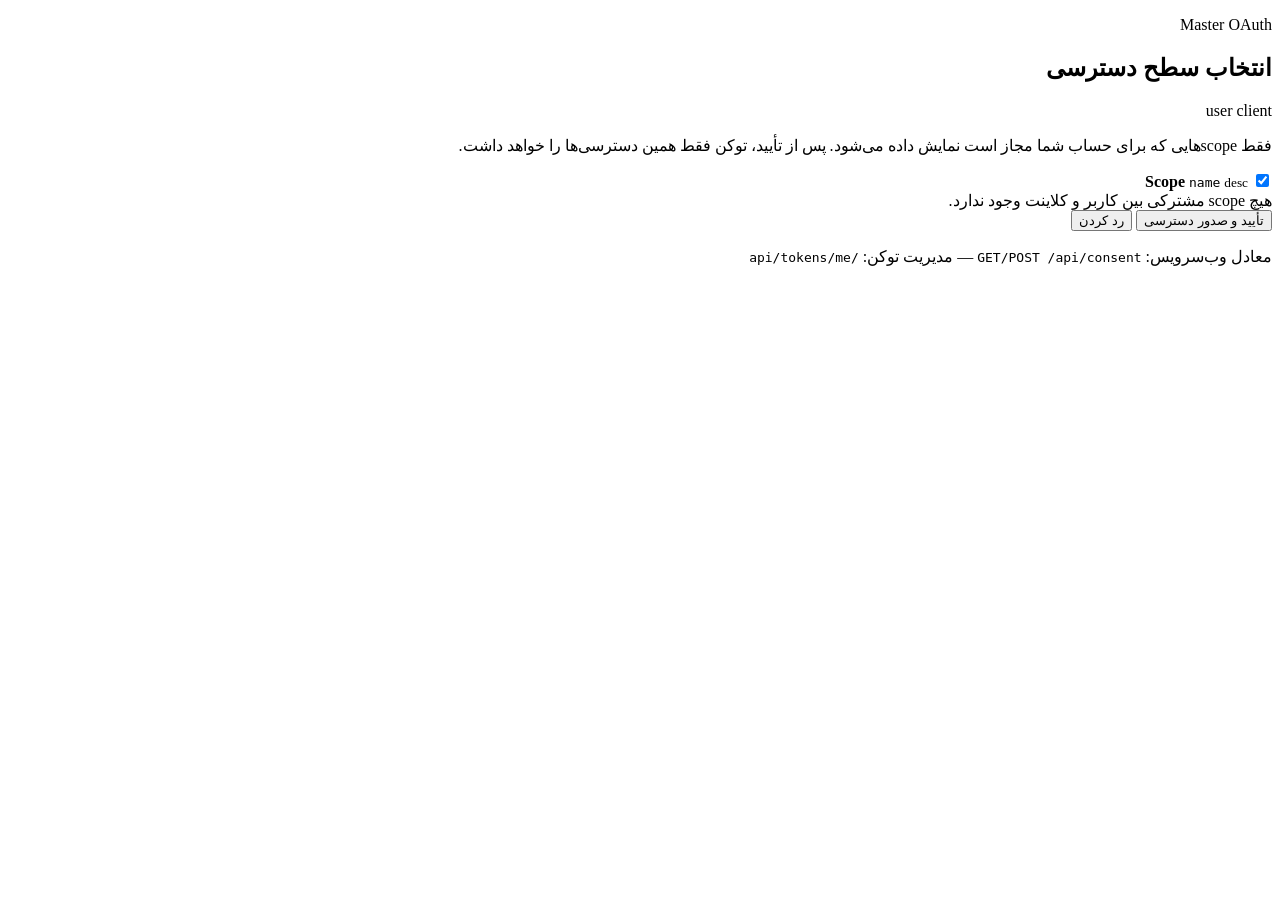
<file: src/main/resources/templates/consent.html>
<!DOCTYPE html>
<html xmlns:th="http://www.thymeleaf.org" lang="fa" dir="rtl">
<head>
    <meta charset="UTF-8"/>
    <meta name="viewport" content="width=device-width, initial-scale=1"/>
    <title>انتخاب Scope | Master OAuth</title>
    <link rel="preconnect" href="https://fonts.googleapis.com"/>
    <link rel="preconnect" href="https://fonts.gstatic.com" crossorigin="anonymous"/>
    <link href="https://fonts.googleapis.com/css2?family=Vazirmatn:wght@400;500;600;700;800&display=swap" rel="stylesheet"/>
    <link rel="stylesheet" th:href="@{/css/app.css}"/>
</head>
<body>
<div class="atmosphere" aria-hidden="true">
    <div class="orb orb-a"></div>
    <div class="orb orb-b"></div>
    <div class="grid-fade"></div>
</div>

<main class="shell">
    <section class="auth-card wide" data-animate="rise">
        <header class="auth-header">
            <p class="brand">Master OAuth</p>
            <h1>انتخاب سطح دسترسی</h1>
            <div th:if="${error == null}" class="meta-line">
                <span th:text="${username}">user</span>
                <span class="dot"></span>
                <span th:text="${clientId}">client</span>
            </div>
            <p class="lead" th:if="${error == null}">
                فقط scopeهایی که برای حساب شما مجاز است نمایش داده می‌شود. پس از تأیید، توکن فقط همین دسترسی‌ها را خواهد داشت.
            </p>
        </header>

        <div th:if="${error}" class="alert alert-error" th:text="${error}"></div>

        <th:block th:if="${error == null}">
            <form th:action="@{/oauth/authorize}" method="post" class="form" id="consent-form">
                <input type="hidden" th:name="${_csrf.parameterName}" th:value="${_csrf.token}"/>
                <input type="hidden" name="user_oauth_approval" value="true"/>

                <div class="scope-list">
                    <label class="scope-item" th:each="scope : ${scopes}">
                        <input type="checkbox"
                               th:name="'scope.' + ${scope.name}"
                               value="true"
                               checked="checked"/>
                        <span class="scope-body">
                            <span class="scope-title">
                                <strong th:text="${scope.displayName}">Scope</strong>
                                <code th:text="${scope.name}">name</code>
                            </span>
                            <small th:text="${scope.description}">desc</small>
                        </span>
                    </label>
                </div>

                <div th:if="${#lists.isEmpty(scopes)}" class="alert alert-error">
                    هیچ scope مشترکی بین کاربر و کلاینت وجود ندارد.
                </div>

                <div class="actions">
                    <button type="submit" class="btn-primary" th:disabled="${#lists.isEmpty(scopes)}">
                        تأیید و صدور دسترسی
                    </button>
                    <button type="submit" name="user_oauth_approval" value="false" class="btn-ghost">
                        رد کردن
                    </button>
                </div>
            </form>

            <p class="muted foot-note">
                معادل وب‌سرویس: <code>GET/POST /api/consent</code>
                — مدیریت توکن: <code>/api/tokens/me</code>
            </p>
        </th:block>
    </section>
</main>

<script th:src="@{/js/app.js}"></script>
</body>
</html>
</file>
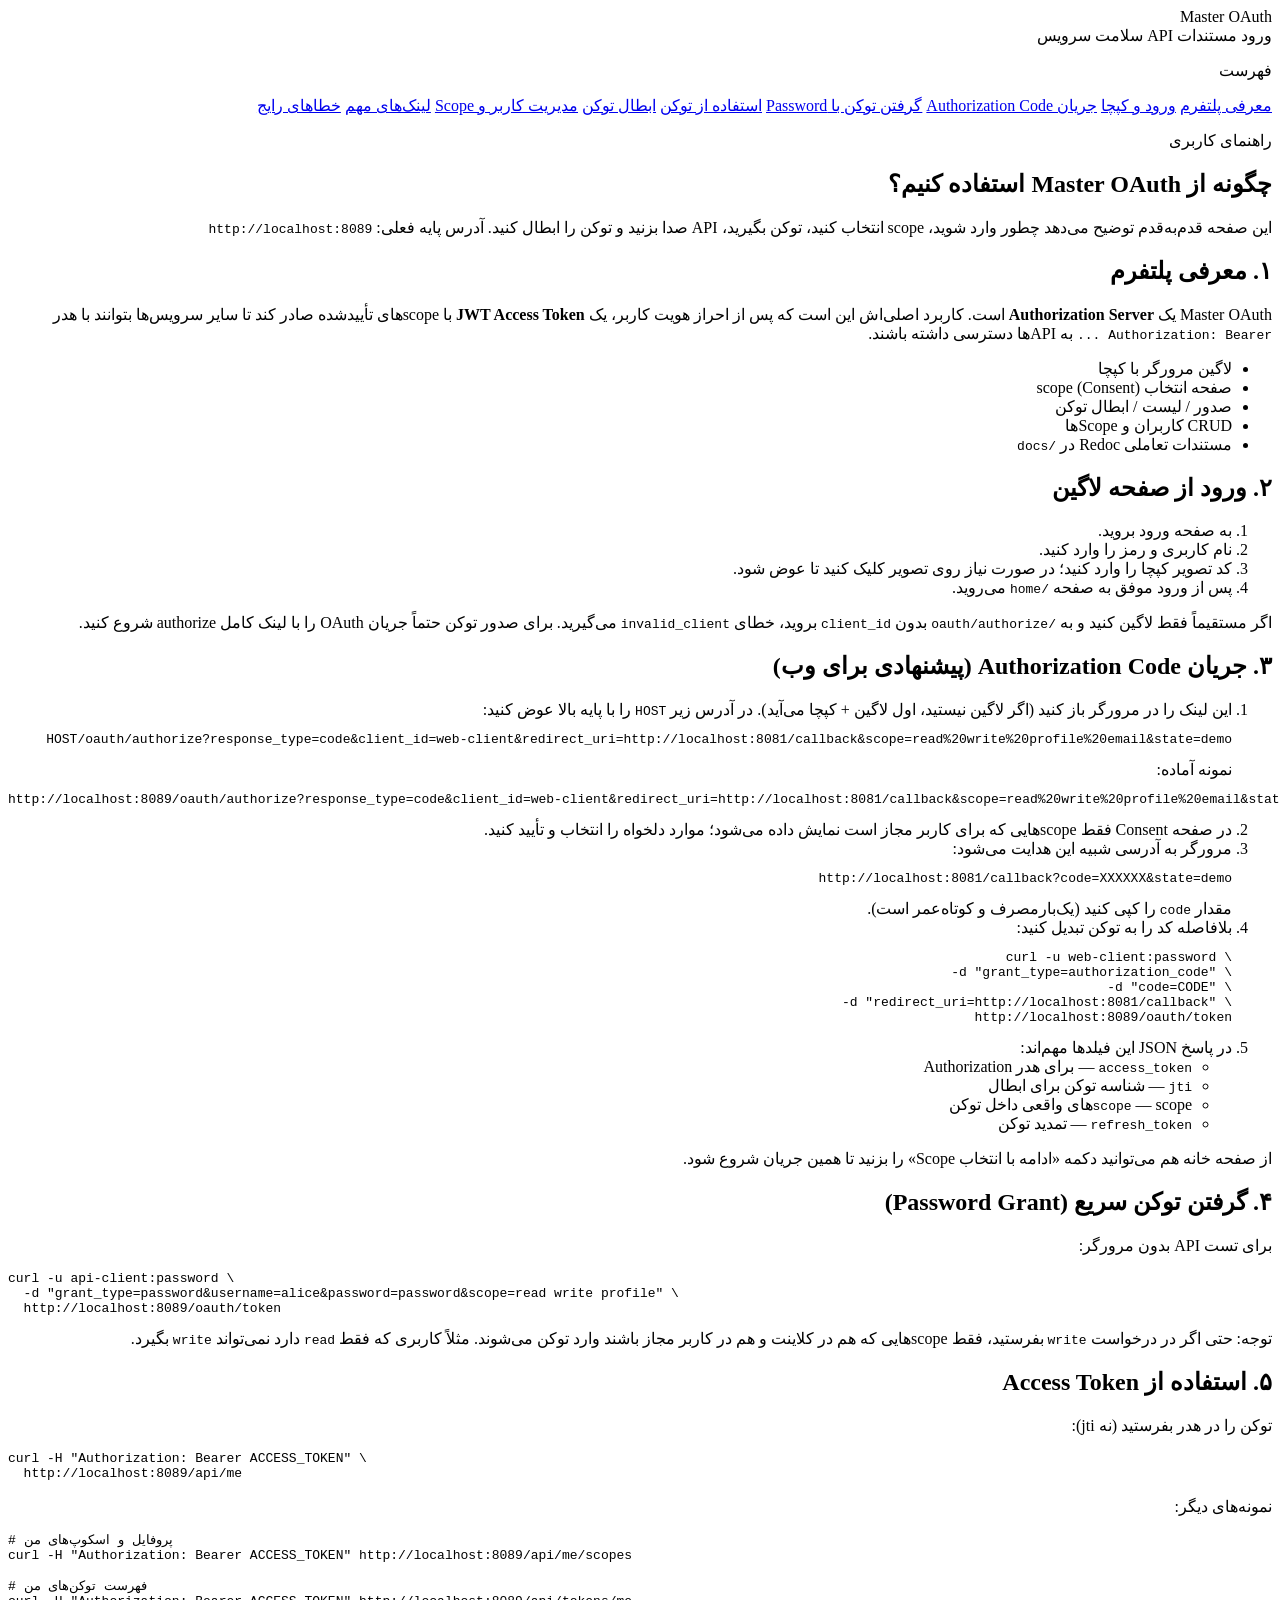
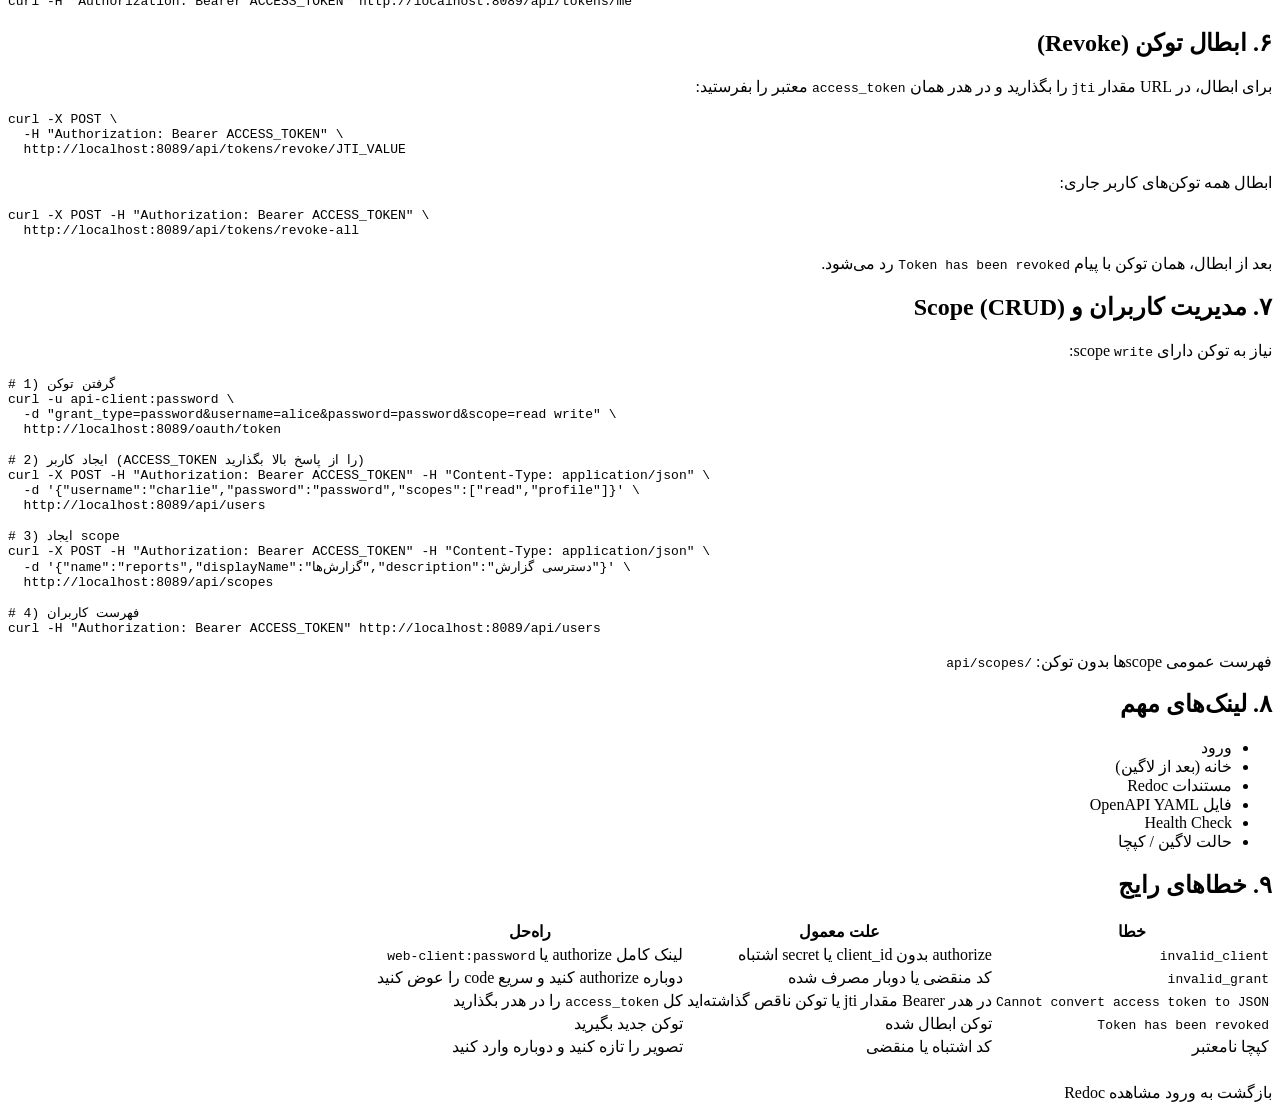
<file: src/main/resources/templates/guide.html>
<!DOCTYPE html>
<html xmlns:th="http://www.thymeleaf.org" lang="fa" dir="rtl">
<head>
    <meta charset="UTF-8"/>
    <meta name="viewport" content="width=device-width, initial-scale=1"/>
    <title>راهنمای استفاده | Master OAuth</title>
    <link rel="preconnect" href="https://fonts.googleapis.com"/>
    <link rel="preconnect" href="https://fonts.gstatic.com" crossorigin="anonymous"/>
    <link href="https://fonts.googleapis.com/css2?family=Vazirmatn:wght@400;500;600;700;800&display=swap" rel="stylesheet"/>
    <link rel="stylesheet" th:href="@{/css/app.css}"/>
</head>
<body class="guide-page">
<div class="atmosphere" aria-hidden="true">
    <div class="orb orb-a"></div>
    <div class="orb orb-b"></div>
    <div class="grid-fade"></div>
</div>

<header class="guide-topbar">
    <a class="brand-link" th:href="@{/login}">Master OAuth</a>
    <nav class="guide-top-nav">
        <a th:href="@{/login}">ورود</a>
        <a th:href="@{/docs}">مستندات API</a>
        <a th:href="@{/api/public/health}">سلامت سرویس</a>
    </nav>
</header>

<main class="guide-layout">
    <aside class="guide-toc auth-card">
        <p class="brand">فهرست</p>
        <nav>
            <a href="#intro">معرفی پلتفرم</a>
            <a href="#login">ورود و کپچا</a>
            <a href="#auth-code">جریان Authorization Code</a>
            <a href="#password-grant">گرفتن توکن با Password</a>
            <a href="#use-token">استفاده از توکن</a>
            <a href="#revoke">ابطال توکن</a>
            <a href="#crud">مدیریت کاربر و Scope</a>
            <a href="#links">لینک‌های مهم</a>
            <a href="#faq">خطاهای رایج</a>
        </nav>
    </aside>

    <article class="guide-content auth-card wide" data-animate="rise">
        <header class="auth-header">
            <p class="brand">راهنمای کاربری</p>
            <h1>چگونه از Master OAuth استفاده کنیم؟</h1>
            <p class="lead">
                این صفحه قدم‌به‌قدم توضیح می‌دهد چطور وارد شوید، scope انتخاب کنید،
                توکن بگیرید، API صدا بزنید و توکن را ابطال کنید.
                آدرس پایه فعلی:
                <code th:text="${baseUrl}">http://localhost:8089</code>
            </p>
        </header>

        <section id="intro" class="guide-section">
            <h2>۱. معرفی پلتفرم</h2>
            <p>
                Master OAuth یک <strong>Authorization Server</strong> است. کاربرد اصلی‌اش این است که
                پس از احراز هویت کاربر، یک <strong>JWT Access Token</strong> با scopeهای تأییدشده صادر کند
                تا سایر سرویس‌ها بتوانند با هدر
                <code>Authorization: Bearer ...</code>
                به APIها دسترسی داشته باشند.
            </p>
            <ul>
                <li>لاگین مرورگر با کپچا</li>
                <li>صفحه انتخاب scope (Consent)</li>
                <li>صدور / لیست / ابطال توکن</li>
                <li>CRUD کاربران و Scopeها</li>
                <li>مستندات تعاملی Redoc در <code>/docs</code></li>
            </ul>
        </section>

        <section id="login" class="guide-section">
            <h2>۲. ورود از صفحه لاگین</h2>
            <ol>
                <li>به <a th:href="@{/login}">صفحه ورود</a> بروید.</li>
                <li>نام کاربری و رمز را وارد کنید.</li>
                <li>کد تصویر کپچا را وارد کنید؛ در صورت نیاز روی تصویر کلیک کنید تا عوض شود.</li>
                <li>پس از ورود موفق به صفحه <code>/home</code> می‌روید.</li>
            </ol>
            <div class="alert alert-ok">
                اگر مستقیماً فقط لاگین کنید و به <code>/oauth/authorize</code> بدون
                <code>client_id</code> بروید، خطای <code>invalid_client</code> می‌گیرید.
                برای صدور توکن حتماً جریان OAuth را با لینک کامل authorize شروع کنید.
            </div>
        </section>

        <section id="auth-code" class="guide-section">
            <h2>۳. جریان Authorization Code (پیشنهادی برای وب)</h2>
            <ol>
                <li>
                    این لینک را در مرورگر باز کنید (اگر لاگین نیستید، اول لاگین + کپچا می‌آید).
                    در آدرس زیر <code>HOST</code> را با پایه بالا عوض کنید:
                    <pre class="guide-code" dir="ltr">HOST/oauth/authorize?response_type=code&amp;client_id=web-client&amp;redirect_uri=http://localhost:8081/callback&amp;scope=read%20write%20profile%20email&amp;state=demo</pre>
                    نمونه آماده:
                    <pre class="guide-code" dir="ltr"><span th:text="${baseUrl}">http://localhost:8089</span>/oauth/authorize?response_type=code&amp;client_id=web-client&amp;redirect_uri=http://localhost:8081/callback&amp;scope=read%20write%20profile%20email&amp;state=demo</pre>
                </li>
                <li>در صفحه Consent فقط scopeهایی که برای کاربر مجاز است نمایش داده می‌شود؛ موارد دلخواه را انتخاب و تأیید کنید.</li>
                <li>
                    مرورگر به آدرسی شبیه این هدایت می‌شود:
                    <pre class="guide-code" dir="ltr">http://localhost:8081/callback?code=XXXXXX&amp;state=demo</pre>
                    مقدار <code>code</code> را کپی کنید (یک‌بارمصرف و کوتاه‌عمر است).
                </li>
                <li>
                    بلافاصله کد را به توکن تبدیل کنید:
                    <pre class="guide-code" dir="ltr">curl -u web-client:password \
  -d "grant_type=authorization_code" \
  -d "code=CODE" \
  -d "redirect_uri=http://localhost:8081/callback" \
  <span th:text="${baseUrl}">http://localhost:8089</span>/oauth/token</pre>
                </li>
                <li>
                    در پاسخ JSON این فیلدها مهم‌اند:
                    <ul>
                        <li><code>access_token</code> — برای هدر Authorization</li>
                        <li><code>jti</code> — شناسه توکن برای ابطال</li>
                        <li><code>scope</code> — scopeهای واقعی داخل توکن</li>
                        <li><code>refresh_token</code> — تمدید توکن</li>
                    </ul>
                </li>
            </ol>
            <p>
                از صفحه خانه هم می‌توانید دکمه «ادامه با انتخاب Scope» را بزنید تا همین جریان شروع شود.
            </p>
        </section>

        <section id="password-grant" class="guide-section">
            <h2>۴. گرفتن توکن سریع (Password Grant)</h2>
            <p>برای تست API بدون مرورگر:</p>
            <pre class="guide-code" dir="ltr">curl -u api-client:password \
  -d "grant_type=password&amp;username=alice&amp;password=password&amp;scope=read write profile" \
  <span th:text="${baseUrl}">http://localhost:8089</span>/oauth/token</pre>
            <div class="alert alert-error">
                توجه: حتی اگر در درخواست <code>write</code> بفرستید، فقط scopeهایی که هم در کلاینت و هم در کاربر مجاز باشند وارد توکن می‌شوند.
                مثلاً کاربری که فقط <code>read</code> دارد نمی‌تواند <code>write</code> بگیرد.
            </div>
        </section>

        <section id="use-token" class="guide-section">
            <h2>۵. استفاده از Access Token</h2>
            <p>توکن را در هدر بفرستید (نه jti):</p>
            <pre class="guide-code" dir="ltr">curl -H "Authorization: Bearer ACCESS_TOKEN" \
  <span th:text="${baseUrl}">http://localhost:8089</span>/api/me</pre>
            <p>نمونه‌های دیگر:</p>
            <pre class="guide-code" dir="ltr"># پروفایل و اسکوپ‌های من
curl -H "Authorization: Bearer ACCESS_TOKEN" <span th:text="${baseUrl}">http://localhost:8089</span>/api/me/scopes

# فهرست توکن‌های من
curl -H "Authorization: Bearer ACCESS_TOKEN" <span th:text="${baseUrl}">http://localhost:8089</span>/api/tokens/me</pre>
        </section>

        <section id="revoke" class="guide-section">
            <h2>۶. ابطال توکن (Revoke)</h2>
            <p>
                برای ابطال، در URL مقدار <code>jti</code> را بگذارید و در هدر همان
                <code>access_token</code> معتبر را بفرستید:
            </p>
            <pre class="guide-code" dir="ltr">curl -X POST \
  -H "Authorization: Bearer ACCESS_TOKEN" \
  <span th:text="${baseUrl}">http://localhost:8089</span>/api/tokens/revoke/JTI_VALUE</pre>
            <p>ابطال همه توکن‌های کاربر جاری:</p>
            <pre class="guide-code" dir="ltr">curl -X POST -H "Authorization: Bearer ACCESS_TOKEN" \
  <span th:text="${baseUrl}">http://localhost:8089</span>/api/tokens/revoke-all</pre>
            <p>بعد از ابطال، همان توکن با پیام <code>Token has been revoked</code> رد می‌شود.</p>
        </section>

        <section id="crud" class="guide-section">
            <h2>۷. مدیریت کاربران و Scope (CRUD)</h2>
            <p>نیاز به توکن دارای scope <code>write</code>:</p>
            <pre class="guide-code" dir="ltr"># 1) گرفتن توکن
curl -u api-client:password \
  -d "grant_type=password&amp;username=alice&amp;password=password&amp;scope=read write" \
  <span th:text="${baseUrl}">http://localhost:8089</span>/oauth/token

# 2) ایجاد کاربر (ACCESS_TOKEN را از پاسخ بالا بگذارید)
curl -X POST -H "Authorization: Bearer ACCESS_TOKEN" -H "Content-Type: application/json" \
  -d '{"username":"charlie","password":"password","scopes":["read","profile"]}' \
  <span th:text="${baseUrl}">http://localhost:8089</span>/api/users

# 3) ایجاد scope
curl -X POST -H "Authorization: Bearer ACCESS_TOKEN" -H "Content-Type: application/json" \
  -d '{"name":"reports","displayName":"گزارش‌ها","description":"دسترسی گزارش"}' \
  <span th:text="${baseUrl}">http://localhost:8089</span>/api/scopes

# 4) فهرست کاربران
curl -H "Authorization: Bearer ACCESS_TOKEN" <span th:text="${baseUrl}">http://localhost:8089</span>/api/users</pre>
            <p>
                فهرست عمومی scopeها بدون توکن:
                <a th:href="@{/api/scopes}" target="_blank"><code>/api/scopes</code></a>
            </p>
        </section>

        <section id="links" class="guide-section">
            <h2>۸. لینک‌های مهم</h2>
            <ul class="guide-links">
                <li><a th:href="@{/login}">ورود</a></li>
                <li><a th:href="@{/home}">خانه (بعد از لاگین)</a></li>
                <li><a th:href="@{/docs}" target="_blank">مستندات Redoc</a></li>
                <li><a th:href="@{/openapi.yaml}" target="_blank">فایل OpenAPI YAML</a></li>
                <li><a th:href="@{/api/public/health}" target="_blank">Health Check</a></li>
                <li><a th:href="@{/api/public/auth-mode}" target="_blank">حالت لاگین / کپچا</a></li>
            </ul>
        </section>

        <section id="faq" class="guide-section">
            <h2>۹. خطاهای رایج</h2>
            <div class="guide-table-wrap">
                <table>
                    <thead>
                    <tr><th>خطا</th><th>علت معمول</th><th>راه‌حل</th></tr>
                    </thead>
                    <tbody>
                    <tr>
                        <td><code>invalid_client</code></td>
                        <td>authorize بدون client_id یا secret اشتباه</td>
                        <td>لینک کامل authorize یا <code>web-client:password</code></td>
                    </tr>
                    <tr>
                        <td><code>invalid_grant</code></td>
                        <td>کد منقضی یا دوبار مصرف شده</td>
                        <td>دوباره authorize کنید و سریع code را عوض کنید</td>
                    </tr>
                    <tr>
                        <td><code>Cannot convert access token to JSON</code></td>
                        <td>در هدر Bearer مقدار jti یا توکن ناقص گذاشته‌اید</td>
                        <td>کل <code>access_token</code> را در هدر بگذارید</td>
                    </tr>
                    <tr>
                        <td><code>Token has been revoked</code></td>
                        <td>توکن ابطال شده</td>
                        <td>توکن جدید بگیرید</td>
                    </tr>
                    <tr>
                        <td>کپچا نامعتبر</td>
                        <td>کد اشتباه یا منقضی</td>
                        <td>تصویر را تازه کنید و دوباره وارد کنید</td>
                    </tr>
                    </tbody>
                </table>
            </div>
        </section>

        <div class="actions" style="margin-top: 1.5rem">
            <a class="btn-primary" style="text-decoration:none;display:inline-block" th:href="@{/login}">بازگشت به ورود</a>
            <a class="btn-ghost" style="text-decoration:none;display:inline-block" th:href="@{/docs}">مشاهده Redoc</a>
        </div>
    </article>
</main>
</body>
</html>
</file>
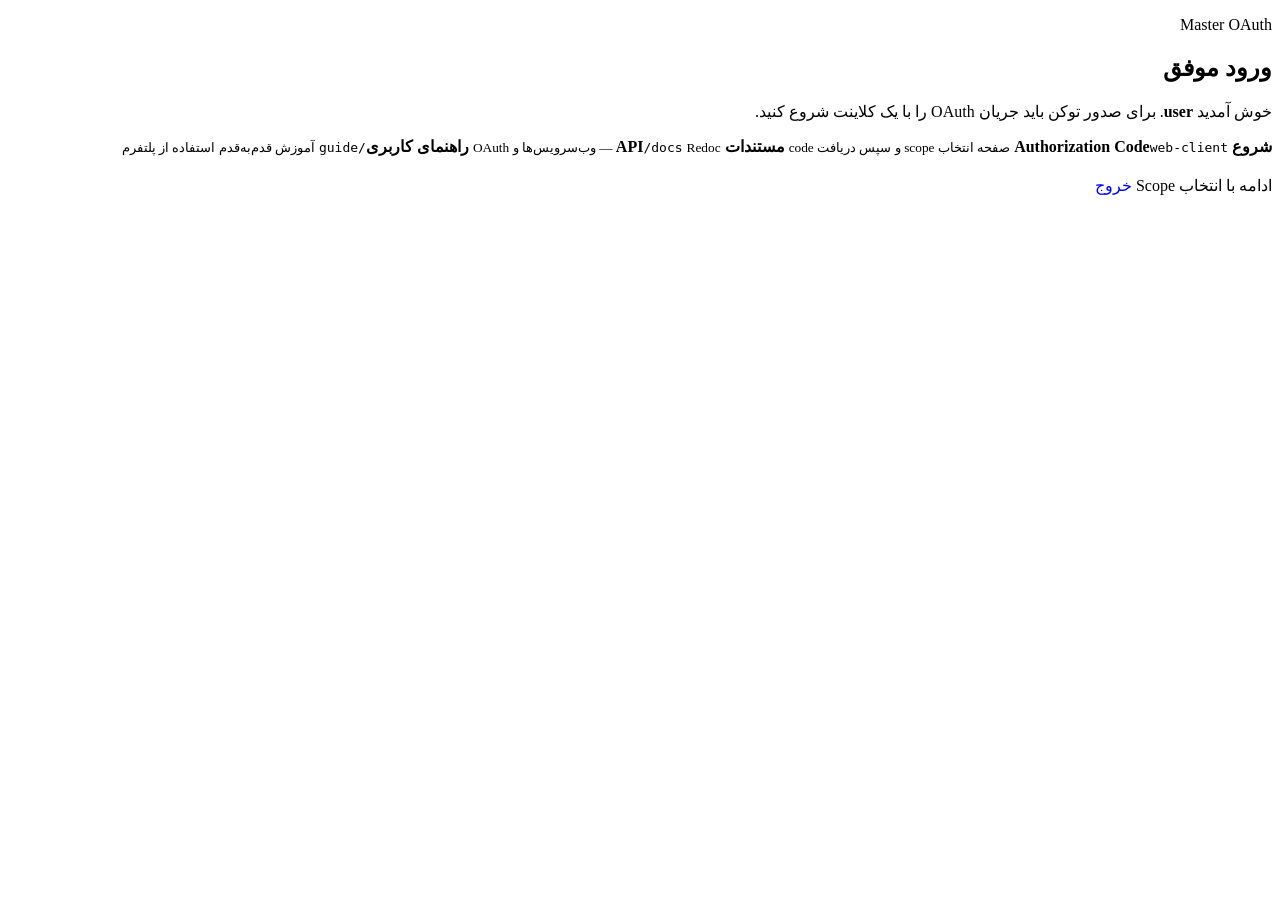
<file: src/main/resources/templates/home.html>
<!DOCTYPE html>
<html xmlns:th="http://www.thymeleaf.org" lang="fa" dir="rtl">
<head>
    <meta charset="UTF-8"/>
    <meta name="viewport" content="width=device-width, initial-scale=1"/>
    <title>خانه | Master OAuth</title>
    <link rel="preconnect" href="https://fonts.googleapis.com"/>
    <link rel="preconnect" href="https://fonts.gstatic.com" crossorigin="anonymous"/>
    <link href="https://fonts.googleapis.com/css2?family=Vazirmatn:wght@400;500;600;700;800&display=swap" rel="stylesheet"/>
    <link rel="stylesheet" th:href="@{/css/app.css}"/>
</head>
<body>
<div class="atmosphere" aria-hidden="true">
    <div class="orb orb-a"></div>
    <div class="orb orb-b"></div>
    <div class="grid-fade"></div>
</div>

<main class="shell">
    <section class="auth-card wide" data-animate="rise">
        <header class="auth-header">
            <p class="brand">Master OAuth</p>
            <h1>ورود موفق</h1>
            <p class="lead">
                خوش آمدید
                <strong th:text="${username}">user</strong>.
                برای صدور توکن باید جریان OAuth را با یک کلاینت شروع کنید.
            </p>
        </header>

        <div class="scope-list">
            <a class="scope-item" style="text-decoration:none;color:inherit"
               th:href="@{/oauth/authorize(response_type='code',client_id='web-client',redirect_uri='http://localhost:8081/callback',scope='read write profile email',state='demo')}">
                <span class="scope-body">
                    <span class="scope-title"><strong>شروع Authorization Code</strong><code>web-client</code></span>
                    <small>صفحه انتخاب scope و سپس دریافت code</small>
                </span>
            </a>
            <a class="scope-item" style="text-decoration:none;color:inherit" href="/docs">
                <span class="scope-body">
                    <span class="scope-title"><strong>مستندات API</strong><code>/docs</code></span>
                    <small>Redoc — وب‌سرویس‌ها و OAuth</small>
                </span>
            </a>
            <a class="scope-item" style="text-decoration:none;color:inherit" th:href="@{/guide}">
                <span class="scope-body">
                    <span class="scope-title"><strong>راهنمای کاربری</strong><code>/guide</code></span>
                    <small>آموزش قدم‌به‌قدم استفاده از پلتفرم</small>
                </span>
            </a>
        </div>

        <div class="actions" style="margin-top:1.25rem">
            <a class="btn-primary" style="text-decoration:none;display:inline-block"
               th:href="@{/oauth/authorize(response_type='code',client_id='web-client',redirect_uri='http://localhost:8081/callback',scope='read write profile email',state='demo')}">
                ادامه با انتخاب Scope
            </a>
            <a class="btn-ghost" style="text-decoration:none;display:inline-block" href="/logout">خروج</a>
        </div>
    </section>
</main>
</body>
</html>
</file>
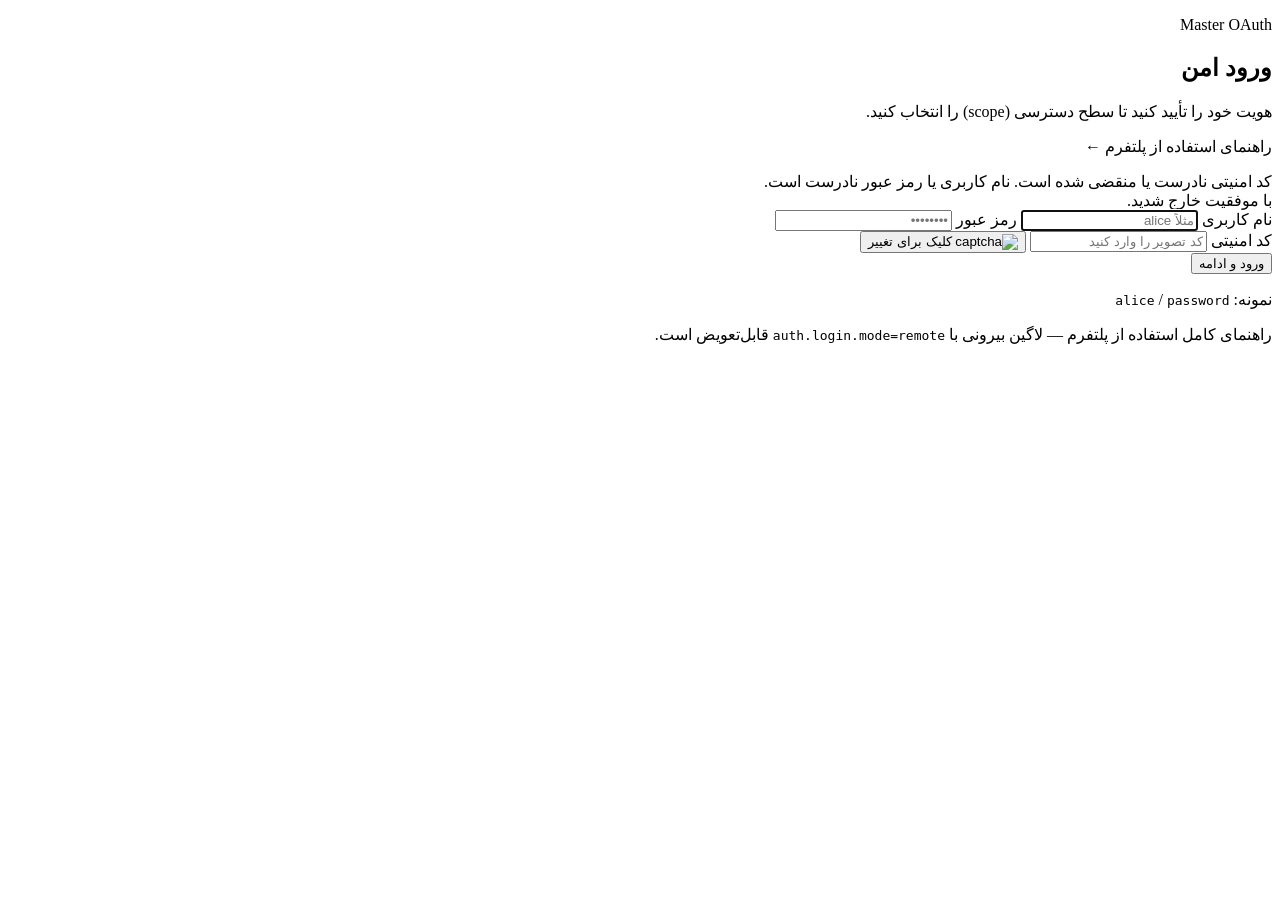
<file: src/main/resources/templates/login.html>
<!DOCTYPE html>
<html xmlns:th="http://www.thymeleaf.org" lang="fa" dir="rtl">
<head>
    <meta charset="UTF-8"/>
    <meta name="viewport" content="width=device-width, initial-scale=1"/>
    <title>ورود | Master OAuth</title>
    <link rel="preconnect" href="https://fonts.googleapis.com"/>
    <link rel="preconnect" href="https://fonts.gstatic.com" crossorigin="anonymous"/>
    <link href="https://fonts.googleapis.com/css2?family=Vazirmatn:wght@400;500;600;700;800&display=swap" rel="stylesheet"/>
    <link rel="stylesheet" th:href="@{/css/app.css}"/>
</head>
<body>
<div class="atmosphere" aria-hidden="true">
    <div class="orb orb-a"></div>
    <div class="orb orb-b"></div>
    <div class="grid-fade"></div>
</div>

<main class="shell">
    <section class="auth-card" data-animate="rise">
        <header class="auth-header">
            <p class="brand">Master OAuth</p>
            <h1>ورود امن</h1>
            <p class="lead">هویت خود را تأیید کنید تا سطح دسترسی (scope) را انتخاب کنید.</p>
            <p class="login-guide-link">
                <a th:href="@{/guide}">راهنمای استفاده از پلتفرم ←</a>
            </p>
        </header>

        <div th:if="${param.error}" class="alert alert-error" role="alert">
            <span th:if="${param.error[0] == 'captcha'}">کد امنیتی نادرست یا منقضی شده است.</span>
            <span th:if="${param.error[0] != 'captcha'}">نام کاربری یا رمز عبور نادرست است.</span>
        </div>
        <div th:if="${param.logout}" class="alert alert-ok" role="status">با موفقیت خارج شدید.</div>

        <form th:action="@{/login}" method="post" class="form" novalidate>
            <input type="hidden" th:name="${_csrf.parameterName}" th:value="${_csrf.token}"/>

            <label class="field">
                <span>نام کاربری</span>
                <input type="text" name="username" autocomplete="username" required autofocus
                       placeholder="مثلاً alice"/>
            </label>

            <label class="field">
                <span>رمز عبور</span>
                <input type="password" name="password" autocomplete="current-password" required
                       placeholder="••••••••"/>
            </label>

            <div class="captcha-row" th:if="${captchaEnabled}">
                <label class="field grow">
                    <span>کد امنیتی</span>
                    <input type="text" name="captcha" autocomplete="off" required
                           placeholder="کد تصویر را وارد کنید"/>
                </label>
                <button type="button" class="captcha-box" id="captcha-refresh" title="تازه‌سازی کپچا"
                        aria-label="تازه‌سازی کپچا">
                    <img id="captcha-img" th:src="@{/captcha}" alt="captcha" width="160" height="52"/>
                    <span class="captcha-hint">کلیک برای تغییر</span>
                </button>
            </div>

            <button type="submit" class="btn-primary">ورود و ادامه</button>
        </form>

        <footer class="auth-foot">
            <p>نمونه: <code>alice</code> / <code>password</code></p>
            <p class="muted">
                <a class="guide-inline-link" th:href="@{/guide}">راهنمای کامل استفاده از پلتفرم</a>
                —
                لاگین بیرونی با <code>auth.login.mode=remote</code> قابل‌تعویض است.
            </p>
        </footer>
    </section>
</main>

<script th:src="@{/js/app.js}"></script>
</body>
</html>
</file>
